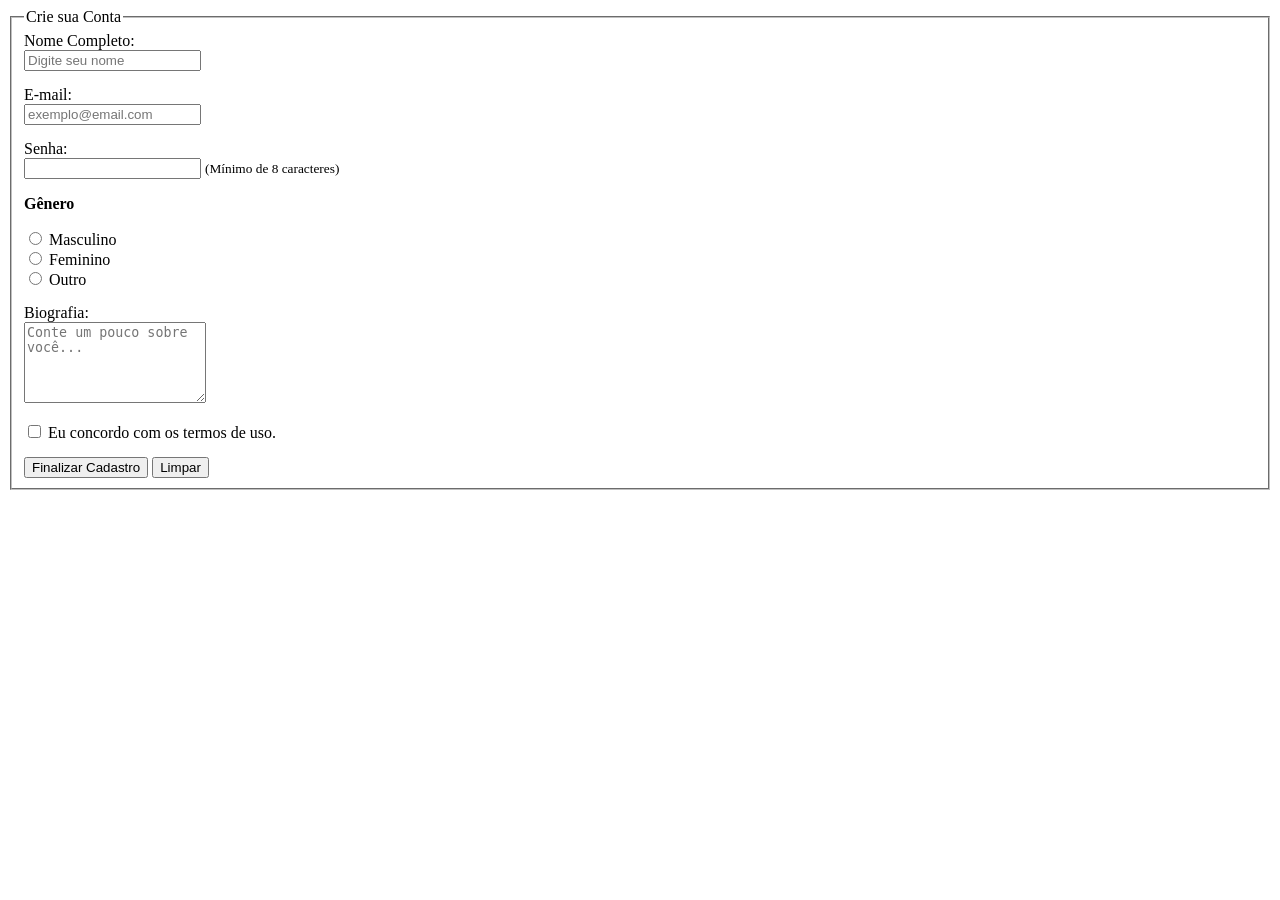
<file: PrimeiroBimestre/Atv2/index.html>
<!DOCTYPE html>
<html lang="pt-br">
<head>
    <meta charset="UTF-8">
    <meta name="viewport" content="width=device-width, initial-scale=1.0">
    <title>Cadastro de Usuário</title>
</head>
<body>

    <form action="#" method="post">
        
        <fieldset>
            <legend>Crie sua Conta</legend>

            <div style="margin-bottom: 15px;">
                <label for="nome">Nome Completo:</label><br>
                <input type="text" id="nome" name="nome_usuario" placeholder="Digite seu nome" required>
            </div>

            <div style="margin-bottom: 15px;">
                <label for="email">E-mail:</label><br>
                <input type="email" id="email" name="email_usuario" placeholder="exemplo@email.com" required>
            </div>

            <div style="margin-bottom: 15px;">
                <label for="senha">Senha:</label><br>
                <input type="password" id="senha" name="senha_usuario" minlength="8" required>
                <small>(Mínimo de 8 caracteres)</small>
            </div>

            <div style="margin-bottom: 15px;">
                <p><strong>Gênero</strong></p>
                
                <input type="radio" id="masc" name="genero" value="masculino">
                <label for="masc">Masculino</label><br>
                
                <input type="radio" id="fem" name="genero" value="feminino">
                <label for="fem">Feminino</label><br>

                <input type="radio" id="outro" name="genero" value="outro">
                <label for="outro">Outro</label>
            </div>

            <div style="margin-bottom: 15px;">
                <label for="bio">Biografia:</label><br>
                <textarea id="bio" name="biografia" rows="5" placeholder="Conte um pouco sobre você..."></textarea>
            </div>

            <div style="margin-bottom: 15px;">
                <input type="checkbox" id="termos" name="termos_uso" required>
                <label for="termos">Eu concordo com os termos de uso.</label>
            </div>

            <button type="submit">Finalizar Cadastro</button>
            <button type="reset">Limpar</button>

        </fieldset>

    </form>

</body>
</html>
</file>
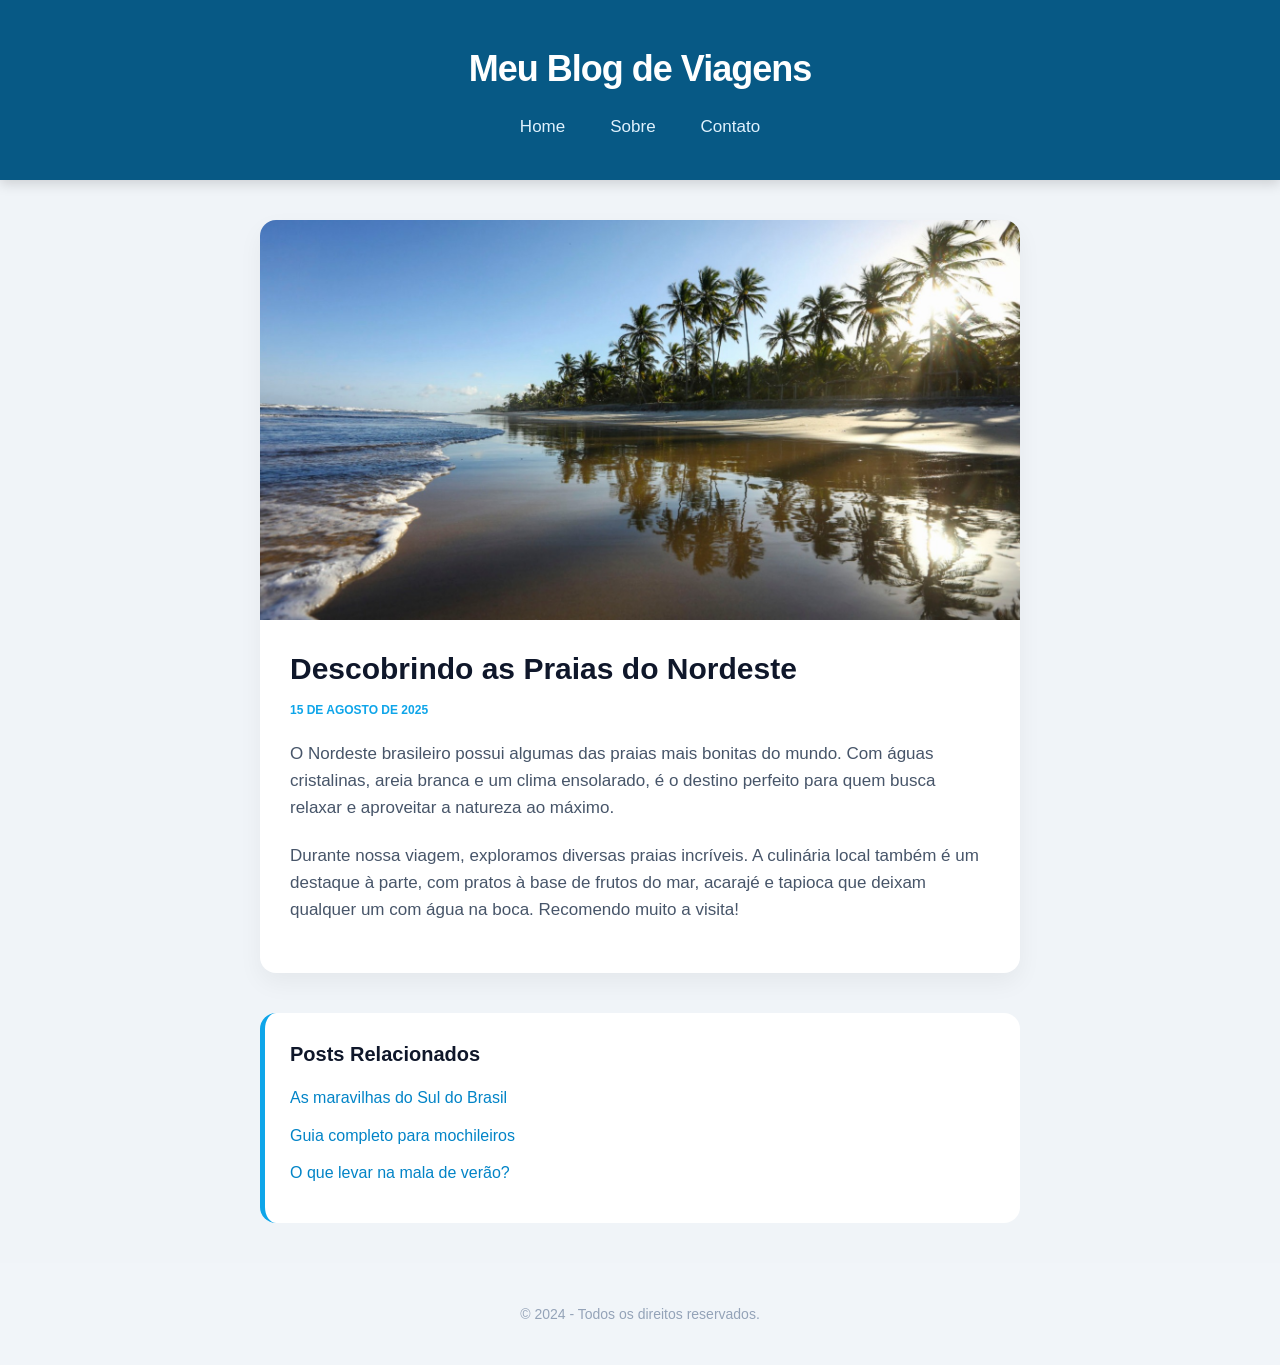
<file: PrimeiroBimestre/Atv3/index.html>
<!DOCTYPE html>
<html lang="pt-BR">
<head>
    <meta charset="UTF-8">
    <meta name="viewport" content="width=device-width, initial-scale=1.0">
    <title>Meu Blog de Viagens</title>
    <link rel="stylesheet" href="style.css"> 
</head>
<body>

    <header>
        <h1>Meu Blog de Viagens</h1>
        <nav>
            <ul>
                <li><a href="#home">Home</a></li>
                <li><a href="#sobre">Sobre</a></li>
                <li><a href="#contato">Contato</a></li>
            </ul>
        </nav>
    </header>

    <main>
        <article>
            <img src="melhores-praias-nordeste-capa2019-01.jpeg" alt="Praia do Nordeste" class="imagem-topo-card">
            
            <h2>Descobrindo as Praias do Nordeste</h2>
            
            <time datetime="2025-08-15">15 de agosto de 2025</time>

            <p>O Nordeste brasileiro possui algumas das praias mais bonitas do mundo. Com águas cristalinas, areia branca e um clima ensolarado, é o destino perfeito para quem busca relaxar e aproveitar a natureza ao máximo.</p>

            <p>Durante nossa viagem, exploramos diversas praias incríveis. A culinária local também é um destaque à parte, com pratos à base de frutos do mar, acarajé e tapioca que deixam qualquer um com água na boca. Recomendo muito a visita!</p>
        </article>

        <aside>
            <h3>Posts Relacionados</h3>
            <ul>
                <li><a href="#post1">As maravilhas do Sul do Brasil</a></li>
                <li><a href="#post2">Guia completo para mochileiros</a></li>
                <li><a href="#post3">O que levar na mala de verão?</a></li>
            </ul>
        </aside>
    </main>

    <footer>
        <p>&copy; 2024 - Todos os direitos reservados.</p>
    </footer>

</body>
</html>
</file>
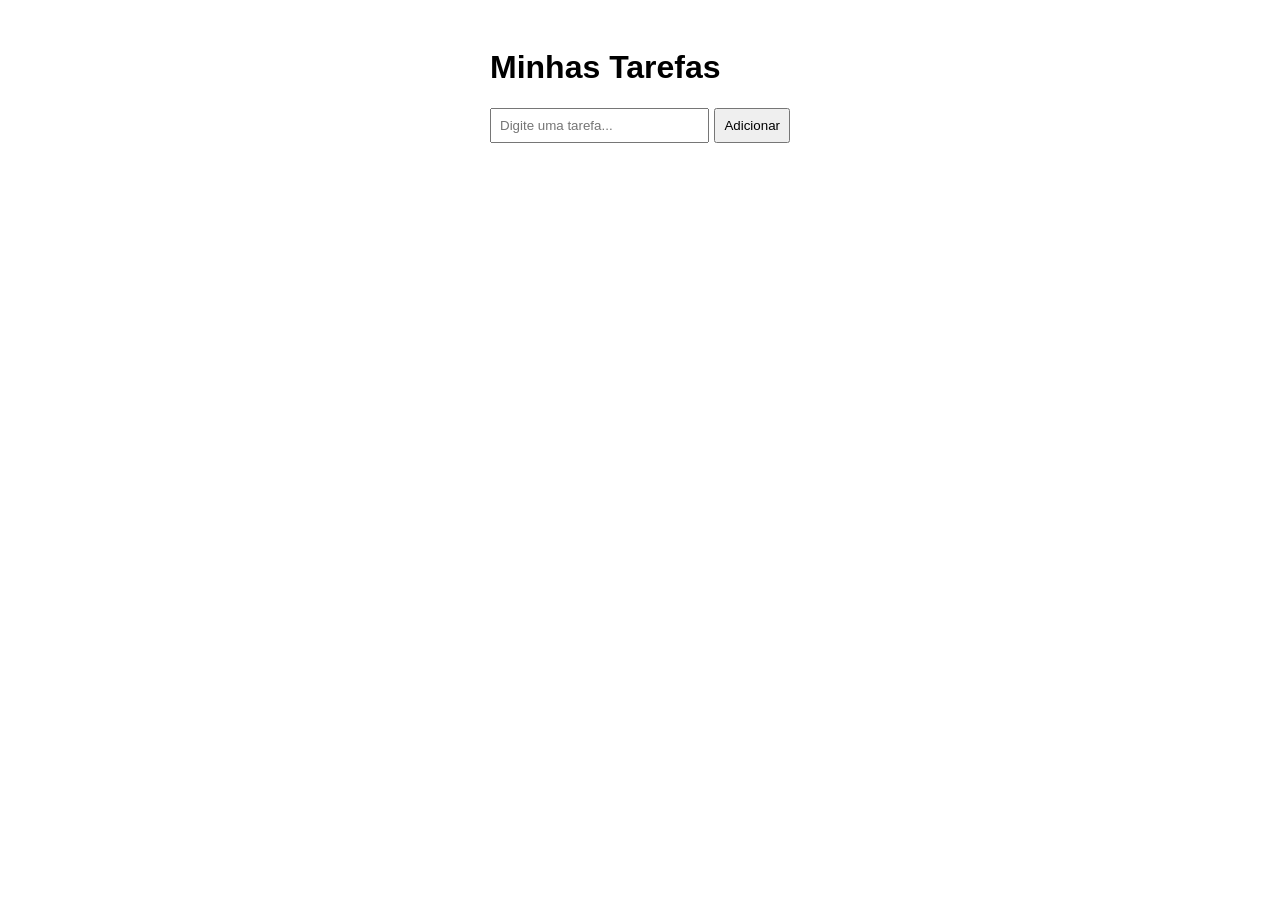
<file: PrimeiroBimestre/Atv6/index.html>
<!DOCTYPE html>
<html lang="pt-br">
<head>
    <meta charset="UTF-8">
    <title>To-Do List de Estudos</title>
    <link rel="stylesheet" href="style.css">
</head>
<body>

    <div class="container">
        <h1>Minhas Tarefas</h1>
        
        <div class="input-group">
            <input type="text" id="taskInput" placeholder="Digite uma tarefa...">
            <button id="addTaskBtn">Adicionar</button>
        </div>

        <ul id="taskList">
            </ul>
    </div>

    <script src="script.js"></script>
</body>
</html>
</file>
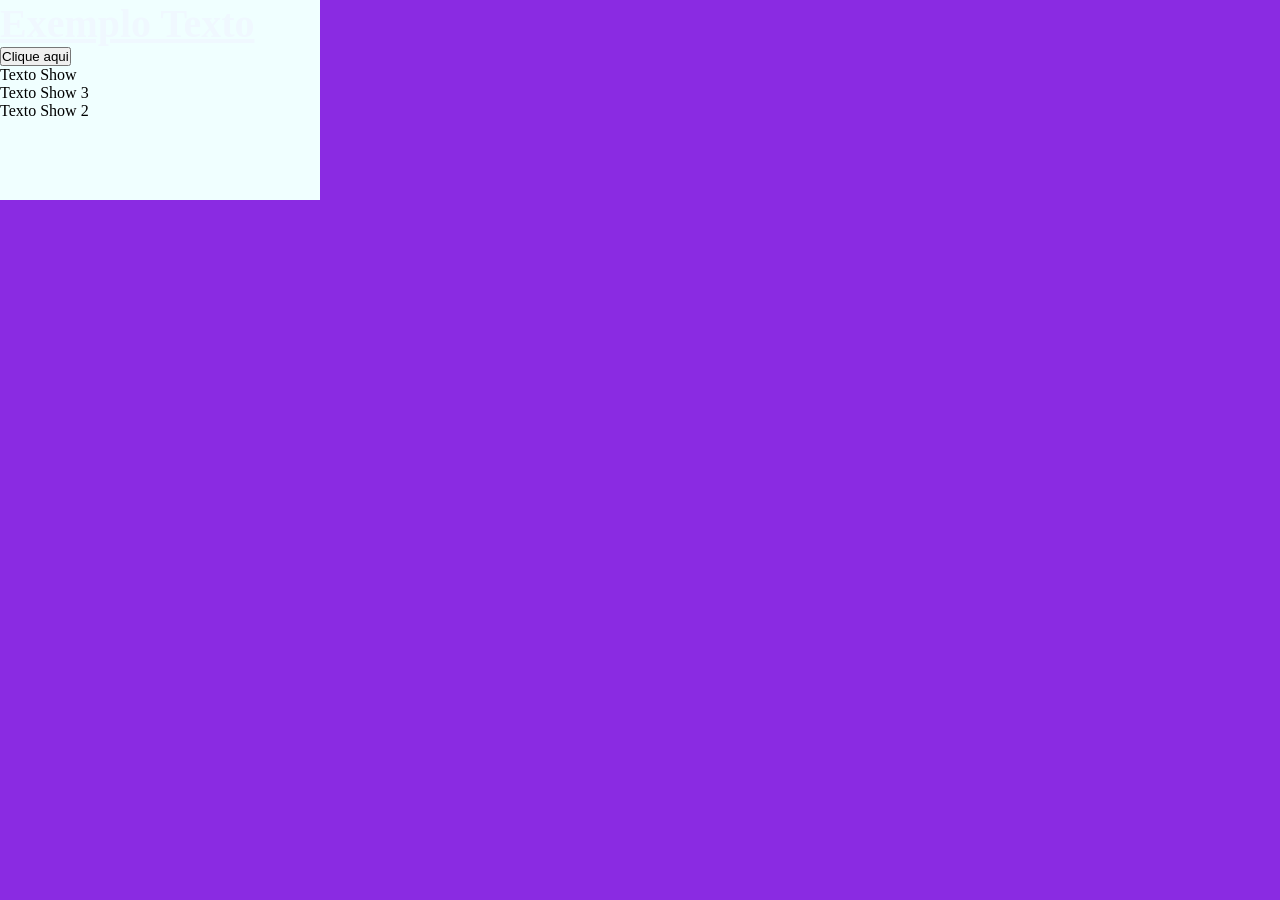
<file: PrimeiroBimestre/aulas/aula3/exemplos/index.html>
<!DOCTYPE html>
<html lang="en">
<head>
    <meta charset="UTF-8">
    <meta name="viewport" content="width=device-width, initial-scale=1.0">
    <title>Document</title>
    <link rel="stylesheet" href="style.css">
    <!-- <style>
        html {
            height: 100vh;
            background-color: rgb(22, 3, 73)}-->
</head>
<body>

    <main>
        <section id="container">
            <h1 style="font-size: 40px;
            color: aliceblue;">Exemplo Texto</h1>
            <button class="btn">Clique aqui </button>
            <div>
                <p>Texto Show</p>
                <span>
                    <p>Texto Show 3</p>
                </span>
            </div>
            <p>Texto Show 2</p>
        </section>
    </main>

</body>
</html>
</file>
<file: PrimeiroBimestre/Atv3/style.css>
/* 1. Reset básico */
* {
    box-sizing: border-box;
    margin: 0;
    padding: 0;
}

/* 2. Corpo da página (Fundo Areia bem clarinho) */
body {
    background-color: #f0f4f8; 
    font-family: 'Segoe UI', Roboto, Helvetica, Arial, sans-serif;
    color: #334155;
    line-height: 1.6;
}

/* 3. Cabeçalho (Azul Oceano Profundo) */
header {
    background-color: #075985; 
    color: #ffffff;
    padding: 40px 20px;
    text-align: center;
    box-shadow: 0 4px 12px rgba(0,0,0,0.15);
}

header h1 {
    font-size: 36px;
    letter-spacing: -1px;
    margin-bottom: 15px;
}

/* 4. Menu de Navegação */
nav ul {
    list-style-type: none;
    display: flex;
    justify-content: center;
    gap: 25px;
}

nav a {
    text-decoration: none;
    color: #e0f2fe;
    font-weight: 500;
    font-size: 17px;
    transition: all 0.3s ease;
    padding: 5px 10px;
    border-radius: 4px;
}

nav a:hover {
    color: #ffffff;
    background-color: rgba(255, 255, 255, 0.1);
}

/* 5. Área Central da Página */
main {
    max-width: 800px;
    margin: 40px auto;
    padding: 0 20px;
}

/* 6. O "Card" do Post Principal */
article {
    background-color: #ffffff;
    padding: 0; /* Tiramos o padding para a imagem encostar nas bordas */
    border-radius: 16px;
    box-shadow: 0 10px 25px rgba(0, 0, 0, 0.05);
    overflow: hidden; /* Garante que a imagem respeite o arredondamento */
    margin-bottom: 40px;
}

/* 7. Imagem do Post */
.imagem-topo-card {
    width: 100%;
    height: 400px;
    object-fit: cover;
    display: block;
}

/* Conteúdo interno do Article (para dar o espaçamento que tiramos do card) */
article h2, article p, article time {
    padding-left: 30px;
    padding-right: 30px;
}

/* 8. Textos do Post */
article h2 {
    font-size: 30px;
    color: #0f172a;
    margin-top: 25px;
    margin-bottom: 8px;
}

article time {
    display: block;
    color: #0ea5e9; /* Azul vivo para a data */
    font-weight: bold;
    text-transform: uppercase;
    font-size: 12px;
    margin-bottom: 20px;
}

article p {
    margin-bottom: 20px;
    font-size: 17px;
    color: #475569;
}

article p:last-child {
    padding-bottom: 30px;
}

/* 9. Posts Relacionados */
aside {
    background: #ffffff;
    padding: 25px;
    border-radius: 16px;
    border-left: 5px solid #0ea5e9;
}

aside h3 {
    font-size: 20px;
    color: #0f172a;
    margin-bottom: 15px;
}

aside ul {
    list-style-type: none;
}

aside li {
    margin-bottom: 12px;
}

aside a {
    color: #0284c7;
    text-decoration: none;
    font-weight: 500;
}

aside a:hover {
    text-decoration: underline;
}

/* 10. Rodapé */
footer {
    text-align: center;
    padding: 40px 20px;
    background-color: #f1f5f9;
    color: #94a3b8;
    font-size: 14px;
}
</file>
<file: PrimeiroBimestre/Atv6/style.css>
body { font-family: sans-serif; display: flex; justify-content: center; padding: 20px; }
.container { width: 300px; }
.input-group { display: flex; gap: 5px; margin-bottom: 20px; }
input { flex: 1; padding: 8px; }
button { cursor: pointer; padding: 8px; }

ul { list-style: none; padding: 0; }
li { 
    background: #f4f4f4; 
    margin-bottom: 5px; 
    padding: 10px; 
    border-radius: 4px; 
    cursor: pointer; 
    transition: background 0.2s;
}
li:hover { background: #ffcccc; color: red; } /* Feedback visual para remoção */
</file>
<file: PrimeiroBimestre/aulas/aula3/exemplos/style.css>
* {
    margin: 0px;
    padding: 0px;
}

html{
    height: 100vh;
    background-color: blueviolet;
}

#container {
    height: 200px;
    width: 320px;
    background-color: azure;
}

.btn {
    height: 26;
    width: 42;
    border-radius: 22;
}

h1 {
    text-decoration: underline;
}
</file>
